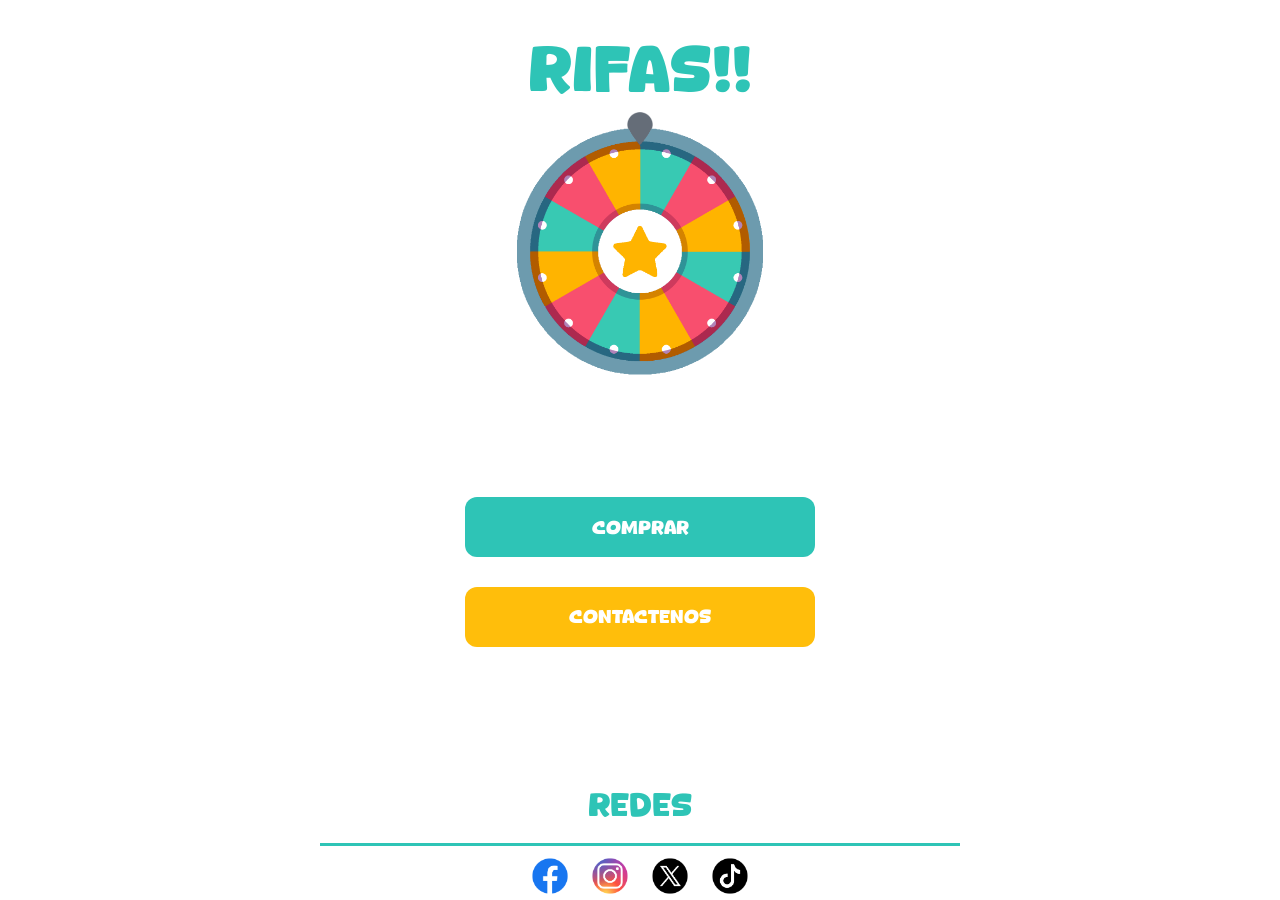
<file: index.html>
<!DOCTYPE html>
<html lang="es">
<head>
  <meta charset="UTF-8">
  <meta name="viewport" content="width=device-height, initial-scale=1.0, width=device-width">
  <title>Rifas</title>
  <link rel="stylesheet" href="styles/styles.css">
</head>
<body>
  
  <div class="main_page">
    <!-- ---------- ENCABEZADO ---------- -->
    <div class="title">
      <h1>RIFAS!!</h1>
      <img src="images/ruleta.png" alt="Ruleta">
    </div>

    <!-- ---------- BOTONES PRINCIPALES ---------- -->
    <div class="main_buttons">
      <a href="buy.html"><button class="boton comprar">COMPRAR</button></a>
      <a href="https://wa.me/51934800091" target="_blank"><button class="boton contacto">CONTACTENOS</button></a>
    </div>

    <!-- ---------- REDES SOCIALES ---------- -->
    <div class="redes">
      <h2>REDES</h2>
      <div class="separacion"></div>
      <div class="redes-icons">
        <a href="#"><img src="images/icon redes/facebook.png" alt="Facebook"></a>
        <a href="#"><img src="images/icon redes/instagram.png" alt="Instagram"></a>
        <a href="#"><img src="images/icon redes/twitterx.png" alt="X"></a>
        <a href="#"><img src="images/icon redes/tiktok.png" alt="TikTok"></a>
      </div>
    </div>
  </div>

</body>
</html>
</file>
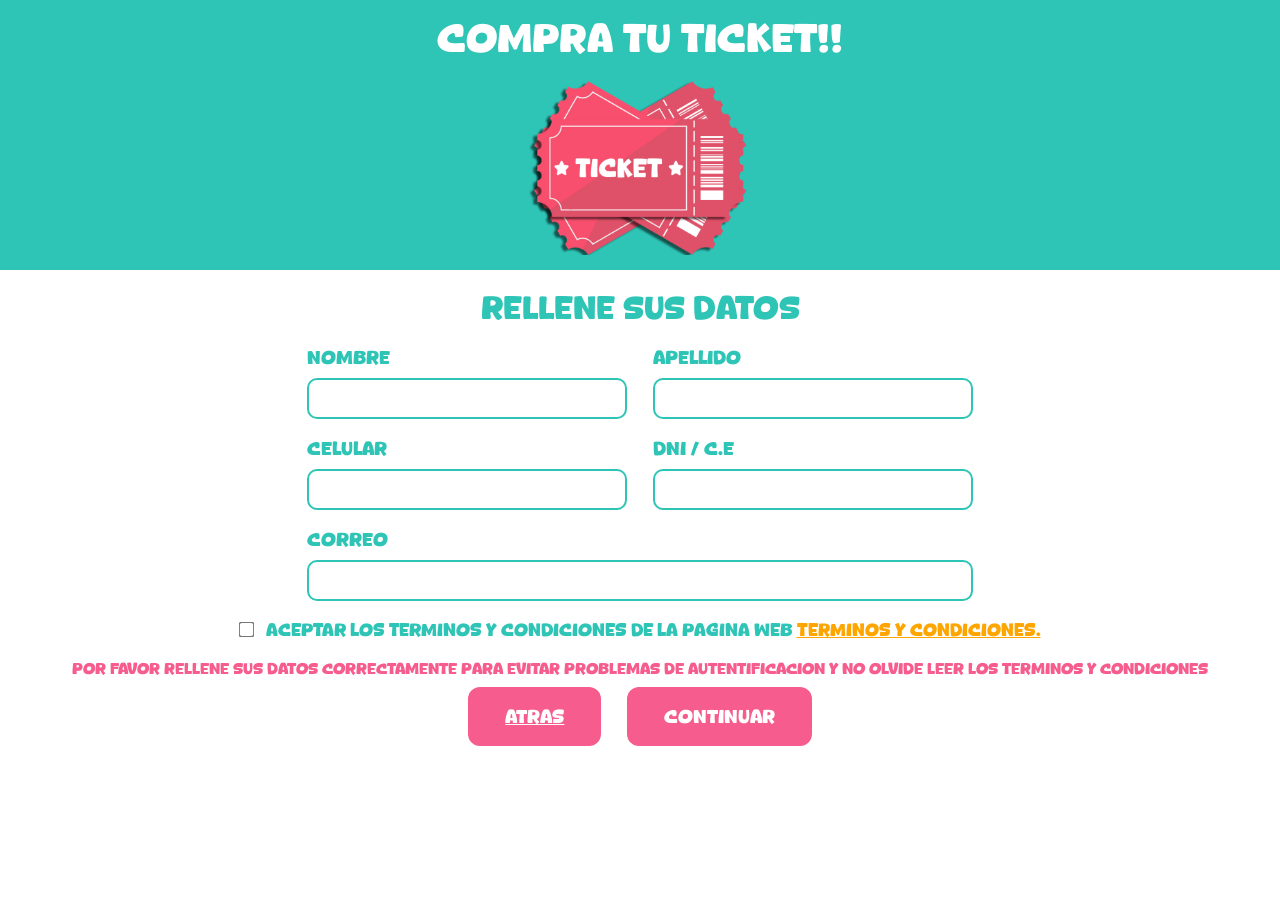
<file: buy.html>
<!DOCTYPE html>
<html lang="es">
<head>
  <meta charset="UTF-8" />
  <meta name="viewport" content="width=device-width, initial-scale=1.0"/>
  <title>Compra tu Ticket</title>
  <link rel="stylesheet" href="styles/styles.css" />
</head>
<body>

  <!-- ---------- ENCABEZADO ---------- -->
  <header class="box_title">
    <h1>COMPRA TU TICKET!!</h1>
    <img src="images/ticket.png" alt="Ticket" width="250" />
  </header>

  <!-- ---------- FORMULARIO DE DATOS ---------- -->
  <main class="form_container">
    
    <form action="pay.html" method="get" class="form_content">
      
      <!-- ---------- todos los campos y el checkbox ---------- -->
      <div>
        <h2>RELLENE SUS DATOS</h2>
        <!-- ---------- GRUPO DE NOMBRE Y APELLIDO ---------- -->
        <div class="input_group">
          <div class="input_box">
            <label for="nombre">NOMBRE</label>
            <input type="text" id="nombre" name="nombre" required>
          </div>
          <div class="input_box">
            <label for="apellido">APELLIDO</label>
            <input type="text" id="apellido" name="apellido" required>
          </div>
        </div>

        <!-- ---------- GRUPO DE CELULAR Y DNI ---------- -->
        <div class="input_group">
          <div class="input_box">
            <label for="celular">CELULAR</label>
            <input type="tel" id="celular" name="celular" required>
          </div>

          <div class="input_box">
            <label for="dni">DNI / C.E</label>
            <input type="text" id="dni" name="dni" required>
          </div>
        </div>

        <!-- ---------- CORREO ELECTRÓNICO ---------- -->
        <div class="input_full">
          <label for="correo">CORREO</label>
          <input type="email" id="correo" name="correo" required>
        </div>

        <!-- ---------- CHECKBOX DE TÉRMINOS ---------- -->
        <div class="checkbox_container">
          <input type="checkbox" id="acepto" required>
          <label for="acepto">
            ACEPTAR LOS TERMINOS Y CONDICIONES DE LA PAGINA WEB
            <a href="#" id="verTerminos">terminos y condiciones.</a>
          </label>
        </div>

        <!-- ---------- MODAL DE TÉRMINOS Y CONDICIONES ---------- -->
        <div class="modal" id="modalTerminos">
          <div class="modal_content">
            <span class="close" id="cerrarModal">&times;</span>
            <h2>TÉRMINOS Y CONDICIONES DE LA PÁGINA WEB</h2>
            <p><strong>Última actualización:</strong> 01/07/2025</p>
            <ol>
              <li><strong>Aceptación de los Términos</strong><br>
                Al utilizar esta página web y participar en nuestras rifas, aceptas cumplir con los siguientes términos y condiciones. Si no estás de acuerdo, por favor no utilices este sitio.
              </li>
              <li><strong>Participación en las rifas</strong><br>
                Solo pueden participar personas mayores de 18 años.<br>
                La compra de un ticket da derecho a participar en el sorteo de los premios especificados.<br>
                Cada ticket es personal e intransferible.
              </li>
              <li><strong>Datos personales</strong><br>
                Los datos ingresados por el usuario deben ser reales y verificados.<br>
                Nos comprometemos a proteger tu información de acuerdo con nuestra política de privacidad.<br>
                Usaremos tus datos únicamente para validar tu participación y contactarte en caso de ganar.
              </li>
              <li><strong>Sorteos y premios</strong><br>
                La fecha y hora del sorteo serán publicadas en nuestras redes sociales oficiales.<br>
                El sorteo se realizará de forma transparente y al azar.<br>
                El ganador será contactado mediante los datos proporcionados.
              </li>
              <li><strong>Modificaciones</strong><br>
                Nos reservamos el derecho de actualizar estos términos en cualquier momento. Cualquier cambio será comunicado en este sitio web.
              </li>
            </ol>
          </div>
        </div>
      </div>

      <!-- ---------- ADVERTENCIA y BOTONES DE ACCIÓN ---------- -->
      <div class="form_footer">

        <!-- ---------- ADVERTENCIA ---------- -->
        <p class="warning">
          POR FAVOR RELLENE SUS DATOS CORRECTAMENTE PARA EVITAR PROBLEMAS DE AUTENTIFICACION y no olvide leer los TERMINOS Y CONDICIONES
        </p>

        <!-- ---------- BOTONES DE ACCIÓN ---------- -->
        <div class="botones_accion">
          <a href="index.html" class="boton boton_atras">Atras</a>
          <button type="submit" class="boton">CONTINUAR</button>
        </div>

      </div>

    
    </form>
  </main>
  
  <!-- ---------- SCRIPT DE MODAL ---------- -->
  <script>
    const modal = document.getElementById("modalTerminos");
    const enlace = document.getElementById("verTerminos");
    const cerrar = document.getElementById("cerrarModal");

    enlace.onclick = function (e) {
      e.preventDefault();
      modal.style.display = "block";
    };

    cerrar.onclick = function () {
      modal.style.display = "none";
    };

    window.onclick = function (event) {
      if (event.target == modal) {
        modal.style.display = "none";
      }
    };
  </script>
  
</body>
</html>
</file>
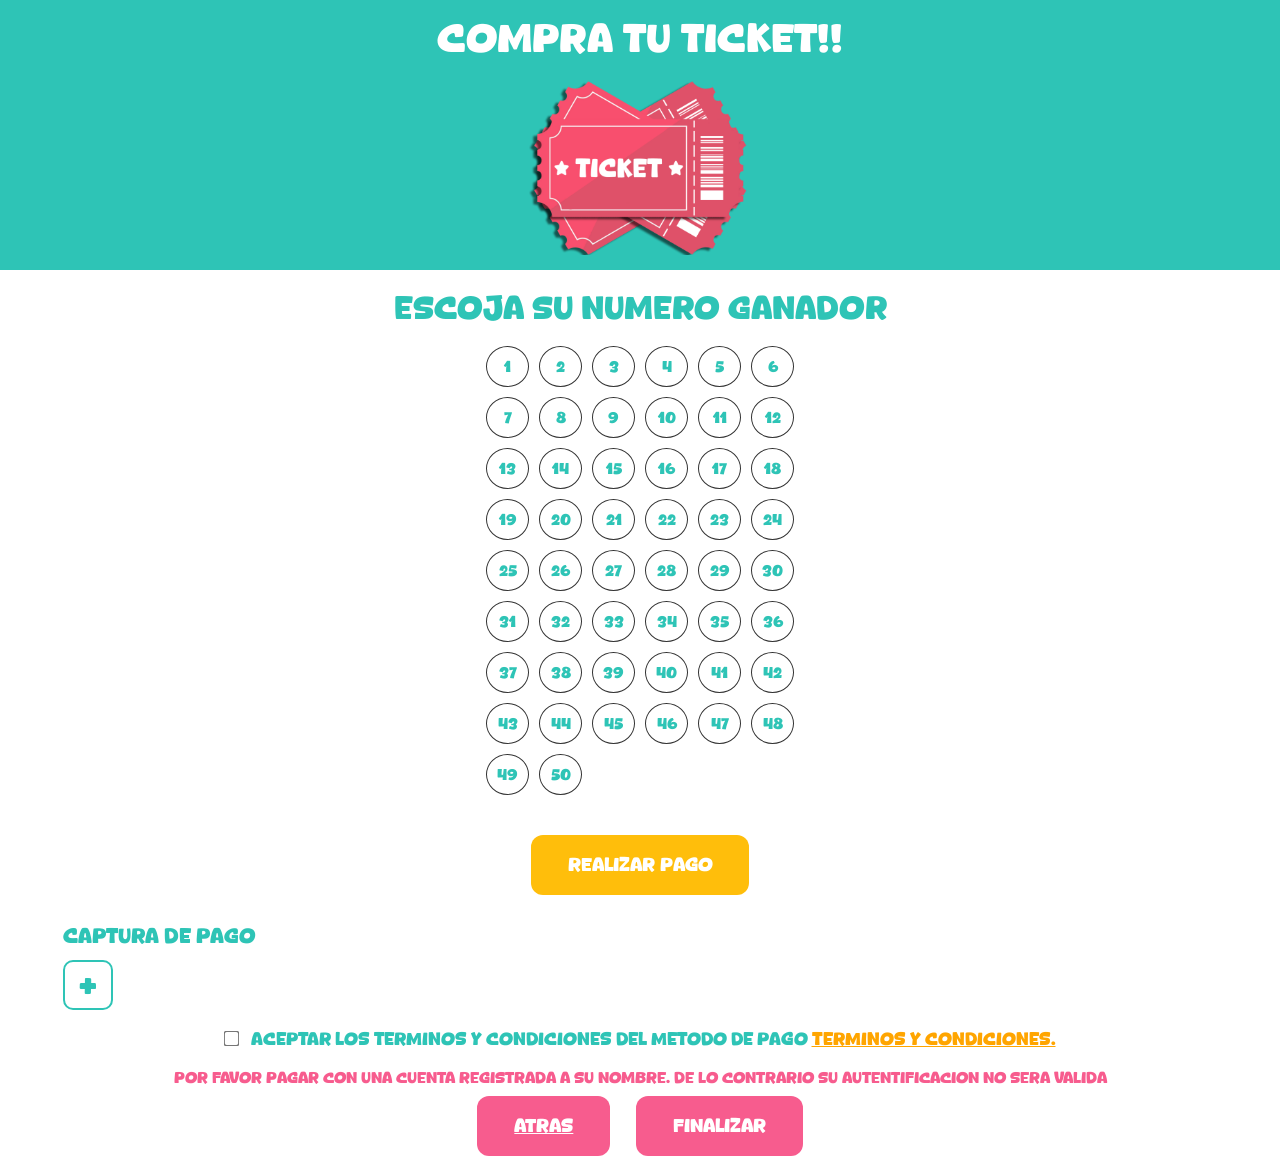
<file: pay.html>
<!DOCTYPE html>
<html lang="es">
<head>
  <meta charset="UTF-8" />
  <meta name="viewport" content="width=device-width, initial-scale=1.0"/>
  <title>Compra tu Ticket</title>
  <link rel="stylesheet" href="styles/styles.css" />
</head>

<body>

  <!-- ---------- ENCABEZADO ---------- -->
  <header class="box_title">
    <h1>COMPRA TU TICKET!!</h1>
    <img src="images/ticket.png" alt="Ticket" width="250" />
  </header>

  <!-- ---------- FORMULARIO DE PAGO ---------- -->
  <main class="form_container">
    
    <form action="#" method="get" class="form_content">
      
      <!-- ---------- todos los campos y el checkbox ---------- -->
      <div>
        <!-- ---------- NUMERO DE RIFA/TICKET ---------- -->
        <div class="numero_ticket">
          <h2 class="numero_ticket_title">ESCOJA SU NUMERO GANADOR</h2>
          
          <!-- PANEL DE TICKETS -->
          <div class="ticket_selector">
            <div class="ticket_grid">
              <!-- Botones de ticket del 1 al 50 -->
              <button type="button" class="ticket_button">1</button>
              <button type="button" class="ticket_button">2</button>
              <button type="button" class="ticket_button">3</button>
              <button type="button" class="ticket_button">4</button>
              <button type="button" class="ticket_button">5</button>
              <button type="button" class="ticket_button">6</button>
              <button type="button" class="ticket_button">7</button>
              <button type="button" class="ticket_button">8</button>
              <button type="button" class="ticket_button">9</button>
              <button type="button" class="ticket_button">10</button>
              <button type="button" class="ticket_button">11</button>
              <button type="button" class="ticket_button">12</button>
              <button type="button" class="ticket_button">13</button>
              <button type="button" class="ticket_button">14</button>
              <button type="button" class="ticket_button">15</button>
              <button type="button" class="ticket_button">16</button>
              <button type="button" class="ticket_button">17</button>
              <button type="button" class="ticket_button">18</button>
              <button type="button" class="ticket_button">19</button>
              <button type="button" class="ticket_button">20</button>
              <button type="button" class="ticket_button">21</button>
              <button type="button" class="ticket_button">22</button>
              <button type="button" class="ticket_button">23</button>
              <button type="button" class="ticket_button">24</button>
              <button type="button" class="ticket_button">25</button>
              <button type="button" class="ticket_button">26</button>
              <button type="button" class="ticket_button">27</button>
              <button type="button" class="ticket_button">28</button>
              <button type="button" class="ticket_button">29</button>
              <button type="button" class="ticket_button">30</button>
              <button type="button" class="ticket_button">31</button>
              <button type="button" class="ticket_button">32</button>
              <button type="button" class="ticket_button">33</button>
              <button type="button" class="ticket_button">34</button>
              <button type="button" class="ticket_button">35</button>
              <button type="button" class="ticket_button">36</button>
              <button type="button" class="ticket_button">37</button>
              <button type="button" class="ticket_button">38</button>
              <button type="button" class="ticket_button">39</button>
              <button type="button" class="ticket_button">40</button>
              <button type="button" class="ticket_button">41</button>
              <button type="button" class="ticket_button">42</button>
              <button type="button" class="ticket_button">43</button>
              <button type="button" class="ticket_button">44</button>
              <button type="button" class="ticket_button">45</button>
              <button type="button" class="ticket_button">46</button>
              <button type="button" class="ticket_button">47</button>
              <button type="button" class="ticket_button">48</button>
              <button type="button" class="ticket_button">49</button>
              <button type="button" class="ticket_button">50</button>
            </div>
          </div>
        </div>

        <!-- ---------- METODO DE PAGO ---------- -->
        <button class="boton_pago" type="button" id="mostrar_qr">REALIZAR PAGO</button>

        <!-- ---------- MODAL QR YAPE ---------- -->
        <div id="modal_qr" class="modal_qr">
          <div class="modal_qr_content">
            <span class="close_qr" id="cerrar_qr">&times;</span>
            <img src="images/yapeQR.png" alt="QR de Yape" />
          </div>
        </div>

        <!-- ---------- CAPTURA DE PAGO ---------- -->
        <div class="upload_area">
          <div class="upload_content">
            <h3 class="capture_title">CAPTURA DE PAGO</h3>
            <div>
              <input type="file" id="captura_pago" accept="image/*" hidden>
              <button type="button" class="upload_button" id="boton_captura">+</button>
              <span id="check_icon" class="check_icon">&#10004;</span> <!-- ✔ -->
            </div>
          </div>
        </div>

        <!-- ---------- CHECKBOX ---------- -->
        <div class="checkbox_container">
          <input type="checkbox" id="acepto" required>
          <label for="acepto">
            ACEPTAR LOS TERMINOS Y CONDICIONES DEL METODO DE PAGO
            <a href="#" id="abrir_modal">terminos y condiciones.</a>
          </label>
        </div>

        <!-- ---------- MODAL DE TÉRMINOS Y CONDICIONES ---------- -->
        <div id="modal_terminos" class="modal">
          <div class="modal_content">
            <span class="close_modal" id="cerrar_modal">&times;</span>
            <h2>Terminos y Condiciones del Metodo de Pago</h2>
            <p><strong>Última actualización:</strong> 01/07/2025</p>

            <h3>1. Métodos de pago aceptados</h3>
            <p>Los métodos aceptados son: Yape, Izipay y Plin.<br>
            El pago debe ser realizado desde una cuenta registrada con el nombre del participante.</p>

            <h3>2. Validación del pago</h3>
            <p>Para validar tu compra, deberás adjuntar una captura clara del comprobante de pago.<br>
            Si no se puede verificar el pago, no se emitirá el ticket.</p>

            <h3>3. No se aceptan devoluciones</h3>
            <p>Una vez realizado el pago, no se aceptan devoluciones.<br>
            Asegúrate de revisar todos tus datos antes de completar la operación.</p>

            <h3>4. Responsabilidad</h3>
            <p>No nos hacemos responsables por errores en el proceso de pago cometidos por el usuario (como montos incorrectos o pagos a cuentas equivocadas).</p>
          </div>
        </div>
      </div>
    
      <!-- ---------- ADVERTENCIA y BOTONES DE ACCIÓN ---------- -->
      <div class="form_footer">

        <!-- ---------- ADVERTENCIA ---------- -->
        <p class="warning">POR FAVOR PAGAR CON UNA CUENTA REGISTRADA A SU NOMBRE. DE LO CONTRARIO SU AUTENTIFICACION NO SERA VALIDA</p>

        <!-- ---------- BOTÓN FINALIZAR ---------- -->
        <div class="botones_accion">
          <a href="buy.html" class="boton boton_atras">Atras</a>
          <button class="boton" type="submit">Finalizar</button>
        </div>
        
      </div>

    </form>
  </main>
  

  <script>
    const abrirModal = document.getElementById("abrir_modal");
    const cerrarModal = document.getElementById("cerrar_modal");
    const modal = document.getElementById("modal_terminos");

    abrirModal.addEventListener("click", function (e) {
      e.preventDefault();
      modal.style.display = "block";
    });

    cerrarModal.addEventListener("click", function () {
      modal.style.display = "none";
    });

    window.addEventListener("click", function (event) {
      if (event.target === modal) {
        modal.style.display = "none";
      }
    });
  </script>
  <script>
    const ticketButtons = document.querySelectorAll('.ticket_button');
    let selectedTicket = null;

    ticketButtons.forEach(button => {
      button.addEventListener('click', () => {
        if (selectedTicket) {
          selectedTicket.classList.remove('selected');
        }

        button.classList.add('selected');
        selectedTicket = button;

        // Puedes guardar este valor en un campo oculto si lo necesitas para el formulario
        const ticketNumber = button.textContent;
        console.log('Ticket seleccionado:', ticketNumber);
      });
    });
  </script>
  <script>
    const botonPago = document.getElementById("mostrar_qr");
    const modalQR = document.getElementById("modal_qr");
    const cerrarQR = document.getElementById("cerrar_qr");
    const checkboxTerminos = document.getElementById("acepto");

    botonPago.addEventListener("click", () => {
      if (checkboxTerminos.checked) {
        modalQR.style.display = "flex";
      } else {
        alert("Debe aceptar los términos y condiciones para continuar.");
      }
    });

    cerrarQR.addEventListener("click", () => {
      modalQR.style.display = "none";
    });

    window.addEventListener("click", (event) => {
      if (event.target === modalQR) {
        modalQR.style.display = "none";
      }
    });
  </script>
  <script>
    const botonCaptura = document.getElementById("boton_captura");
    const inputCaptura = document.getElementById("captura_pago");
    const checkIcon = document.getElementById("check_icon");
    const checkbox = document.getElementById("acepto");
    const formulario = document.querySelector("form");

    let imagenCargada = false;

    // Al hacer clic en "+" verificamos si aceptó términos
    botonCaptura.addEventListener("click", () => {
      if (!checkbox.checked) {
        alert("Debes aceptar los términos y condiciones antes de subir el comprobante de pago.");
        return;
      }
      inputCaptura.click();
    });

    // Al seleccionar imagen, mostrar check verde
    inputCaptura.addEventListener("change", () => {
      if (inputCaptura.files.length > 0) {
        imagenCargada = true;
        checkIcon.style.display = "inline";
      } else {
        imagenCargada = false;
        checkIcon.style.display = "none";
      }
    });

    // Validación final al enviar formulario
    formulario.addEventListener("submit", function (e) {
      if (!checkbox.checked) {
        e.preventDefault();
        alert("Debes aceptar los términos y condiciones.");
        return;
      }

      if (!imagenCargada) {
        e.preventDefault();
        alert("Debes subir una imagen de tu comprobante de pago.");
        return;
      }

      alert("¡Compra finalizada con éxito!");
    });
  </script>


</body>
</html>
</file>
<file: styles/styles.css>
/* ---------- FUENTE PERSONALIZADA ---------- */
@font-face {
  font-family: 'Kind';
  src: url('../fonts/Kind Daily.ttf') format('truetype');
  font-style: normal;
}

/* ---------- ESTILOS GLOBALES ---------- */
* {
  box-sizing: border-box;
  margin: 0;
  padding: 0;
  font-family: 'Kind', sans-serif;
  font-weight: 100;
  color: #2ec4b6;
  text-align: center;
}

html {
  font-size: clamp(12px, 1.2vw, 18px);
}

body {
  min-height: 100vh;
  background-color: white;
  display: flex;
  flex-direction: column;
  /*justify-content: space-between;*/
  transition: transform 0.2s, box-shadow 0.2s;
}

.main_page {
  min-height: 100vh;
  background-color: white;
  display: flex;
  flex-direction: column;
  justify-content: space-between;
  transition: transform 0.2s, box-shadow 0.2s;
}

@supports (height: 100dvh) {
  body {
    min-height: 100dvh;
  }
}

/* ---------- TÍTULOS Y ENCABEZADOS ---------- */
.title {
  margin-top: 30px;
  font-size: 2em;
}
.title img {
  width: 30vh;
}

.box_title {
  display: flex;
  flex-direction: column;
  justify-content: center;
  align-items: center;
  background-color: #2ec4b6;
  min-height: 30vb;
}
.box_title h1 {
  color: white;
  font-size: 2.5em;
  margin-bottom: 2vh;
}

.payment_title,
.form_container h2,
.redes h2 {
  font-size: 2em;
  margin: 2vh 0 2vh;
}

.capture_title {
  font-size: 1.2em;
}

/* ---------- BOTONES ---------- */
.boton,
.boton_atras {
  background-color: #f75c8e;
  color: white;
  padding: 1em 2em;
  border: none;
  border-radius: 12px;
  font-size: 1.2em;
  cursor: pointer;
  transition: background 0.3s ease;
  margin-bottom: 10px;
}
.boton:hover,
.boton_atras:hover {
  background-color: #e34c7c;
  transform: scale(1.03);
  box-shadow: 0 8px 15px rgba(0, 0, 0, 0.5);
}

.main_buttons {
  display: flex;
  flex-direction: column;
  gap: 20px;
  width: 90%;
  max-width: 350px;
  margin: 0 auto;
}

.comprar {
  width: 100%;
  background-color: #2ec4b6;
}
.contacto {
  width: 100%;
  background-color: #ffbe0b;
}

.boton_pago {
  background-color: #ffbe0b;
  color: white;
  padding: 1em 2em;
  margin: 40px 0;
  border: none;
  border-radius: 12px;
  font-size: 1.2em;
  cursor: pointer;
  transition: background 0.3s ease;
  margin-bottom: 10px;
}

/* ---------- FORMULARIO ---------- */
.form_container {
  display: flex;
  flex-direction: column;
  justify-content: center;
}

.input_group {
  display: flex;
  flex-wrap: wrap;
  gap: 2vw;
  justify-content: center;
  margin-bottom: 2vh;
}

.input_full,
.input_box {
  display: flex;
  flex-direction: column;
  align-items: flex-start;
  width: 100%;
}
.input_full {
  margin: auto;
  max-width: 52vw;
}
.input_box {
  max-width: 25vw;
}

label {
  font-size: 1.2em;
  margin-bottom: 1vh;
  color: #2ec4b6;
  text-align: left;
  width: 100%;
}

input[type="text"],
input[type="email"],
input[type="tel"] {
  width: 100%;
  padding: 0.5em;
  border: 2.5px solid #2ec4b6;
  border-radius: 10px;
  font-family: Arial, Helvetica, sans-serif;
  color: black;
  font-size: 1.1em;
  text-align: left;
}
input::placeholder {
  color: #ccc;
}

/* ---------- CHECKBOX ---------- */
.checkbox_container {
  margin: 2vh auto;
  text-align: center;
  max-width: 80vw;
  font-size: 0.9em;
}
.checkbox_container input {
  margin-right: 1vh;
  transform: scale(1.2);
}
.checkbox_container a {
  color: orange;
  text-decoration: underline;
}

/* ---------- REDES SOCIALES ---------- */
.redes .separacion {
  margin: 10px auto;
  width: 50%;
  height: 3px;
  background-color: #2ec4b6;
}
.redes-icons {
  display: flex;
  justify-content: center;
  gap: 20px;
}
.redes-icons img {
  width: 40px;
  transition: transform 0.2s;
}
.redes-icons img:hover {
  transform: scale(1.2);
}

/* ---------- TICKETS: CONTENEDOR GENERAL ---------- */
.ticket_selector {
  display: flex;
  justify-content: center;
}

.ticket_grid {
  display: grid;
  grid-template-columns: repeat(6, 1fr); /* 6 por fila */
  gap: 10px;
  max-width: 360px; /* ajusta este valor si deseas más o menos espacio horizontal */
}

.ticket_button {
  font-size: 1em;
  padding: 10px;
  border: 1px solid #333;
  border-radius: 50%;
  background-color: #ffffff;
  cursor: pointer;
  transition: background-color 0.3s ease;
}

.ticket_button:hover {
  background-color: #dcdcdc;
}

.ticket_button.selected {
  background-color: #f75c8e;
  color: white;
  border-color: #f75c8e;
  transform: scale(1.03);
  box-shadow: 0 8px 15px rgba(0, 0, 0, 0.5);
}

/* ---------- MODAL QR ---------- */
.modal_qr {
  position: fixed;
  top: 0;
  left: 0;
  width: 100%;
  height: 100%;
  background-color: rgba(0, 0, 0, 0.7);
  display: none; /* Oculto por defecto */
  justify-content: center;
  align-items: center;
  z-index: 1000;
}

.modal_qr_content {
  position: relative;
  border-radius: 12px;
  max-width: 90%;
  max-height: 90%;
  text-align: center;
}

.modal_qr_content img {
  max-width: 300px;
  width: 100%;
  border-radius: 20px;
}

.close_qr {
  position: absolute;
  right: 15px;
  font-size: 40px;
  color: #ffffff;
  cursor: pointer;
}

/* ---------- MÉTODOS DE PAGO ---------- 
.payment_methods {
  display: flex;
  justify-content: center;
  align-items: center;
  gap: 4vw;
  margin: 4vh 0;
}
.payment_methods img.yp {
  width: 50px;
  max-width: 20vw;
}
.payment_methods img.izipay {
  width: 150px;
}
*/
/* ---------- UPLOAD / CAPTURA ---------- */
.upload_area {
  display: flex;
  justify-content: start;
  margin: 2vh 7vh;
}

.upload_content{
  display: flex;
  flex-direction: column;
  align-items: start;
}

.capture_title {
  font-size: 1.3em;
  color: #2ec4b6;
  margin-bottom: 10px;
}

.upload_button {
  font-size: 2em;
  border: 2px solid #2ec4b6;
  border-radius: 10px;
  width: 50px;
  height: 50px;
  color: #2ec4b6;
  background-color: transparent;
  cursor: pointer;
  display: flex;
  justify-content: center;
  align-items: center;
}

.upload_button:hover {
  background-color: #2ec4b650;
}

.upload_content div {
  display: flex;
  align-items: center;
}

.check_icon {
  display: none;
  color: rgb(96, 216, 96);
  font-size: 1.5rem;
  margin-left: 1rem;
  vertical-align: middle;
}

/* ---------- MODAL TERMINOS Y CONDICIONES ---------- */
.modal {
  display: none;
  position: fixed;
  z-index: 1000;
  padding-top: 5vh;
  top: 0;
  width: 100vw;
  height: 100vh;
  overflow: auto;
  background-color: rgba(0, 0, 0, 0.7);
}
.modal_content {
  background-color: #00000097;
  padding: 3vh 5vw;
  border-radius: 10px;
  max-width: 90vw;
  margin: auto;
  max-height: 80vh;
  line-height: 1.5;
}
.modal_content h2,
.modal_content h3,
.modal_content strong,
.modal_content p,
.modal_content li {
  color: white;
  font-family: Arial, Helvetica, sans-serif;
  margin-bottom: 1.5vh;
  text-align: start;
}
.modal_content h2 {
  text-align: center;
}

.close,
.close_modal {
  position: fixed;
  top: 2vh;
  right: 2vw;
  font-size: 2.5em;
  cursor: pointer;
  z-index: 1001;
  color: #ffffff;
}
.close:hover,
.close_modal:hover {
  color: #ff0051;
}

/* ---------- MENSAJE DE ADVERTENCIA ---------- */
.warning {
  text-align: center;
  font-size: 1em;
  color: #f75c8e;
  margin: auto;
  text-transform: uppercase;
  max-width: 90vw;
}

/* ---------- BOTONES DE ACCIÓN (AGRUPACIÓN) ---------- */
.botones_accion {
  display: flex;
  justify-content: center;
  gap: 2vw;
  margin-top: 1vh;
  flex-wrap: wrap;
}

/* ---------- RESPONSIVE ---------- */
@media (max-width: 800px) {
  html {
    font-size: clamp(10px, 4vw, 14px);
  }

  .input_box {
    max-width: 40vw;
  }

  .input_full {
    max-width: 82vw;
  }

  .box_title h1 {
    font-size: 1.8em;
  }

  .form_container h2,
  .payment_title {
    font-size: 1.6em;
  }

  input[type="text"],
  input[type="email"],
  input[type="tel"] {
    font-size: 5vw;
    padding: 0.3em;
  }

  .payment_methods img {
    width: 60px;
  }

  .upload_area {
    display: flex;
    justify-content: start;
    margin: 2vh 4vh;
  }

  .upload_button {
    width: 40px;
    height: 40px;
    font-size: 1.3em;
  }

  .close_modal {
    font-size: 2.2em;
    top: 1.5vh;
    right: 5vw;
  }
}
</file>
